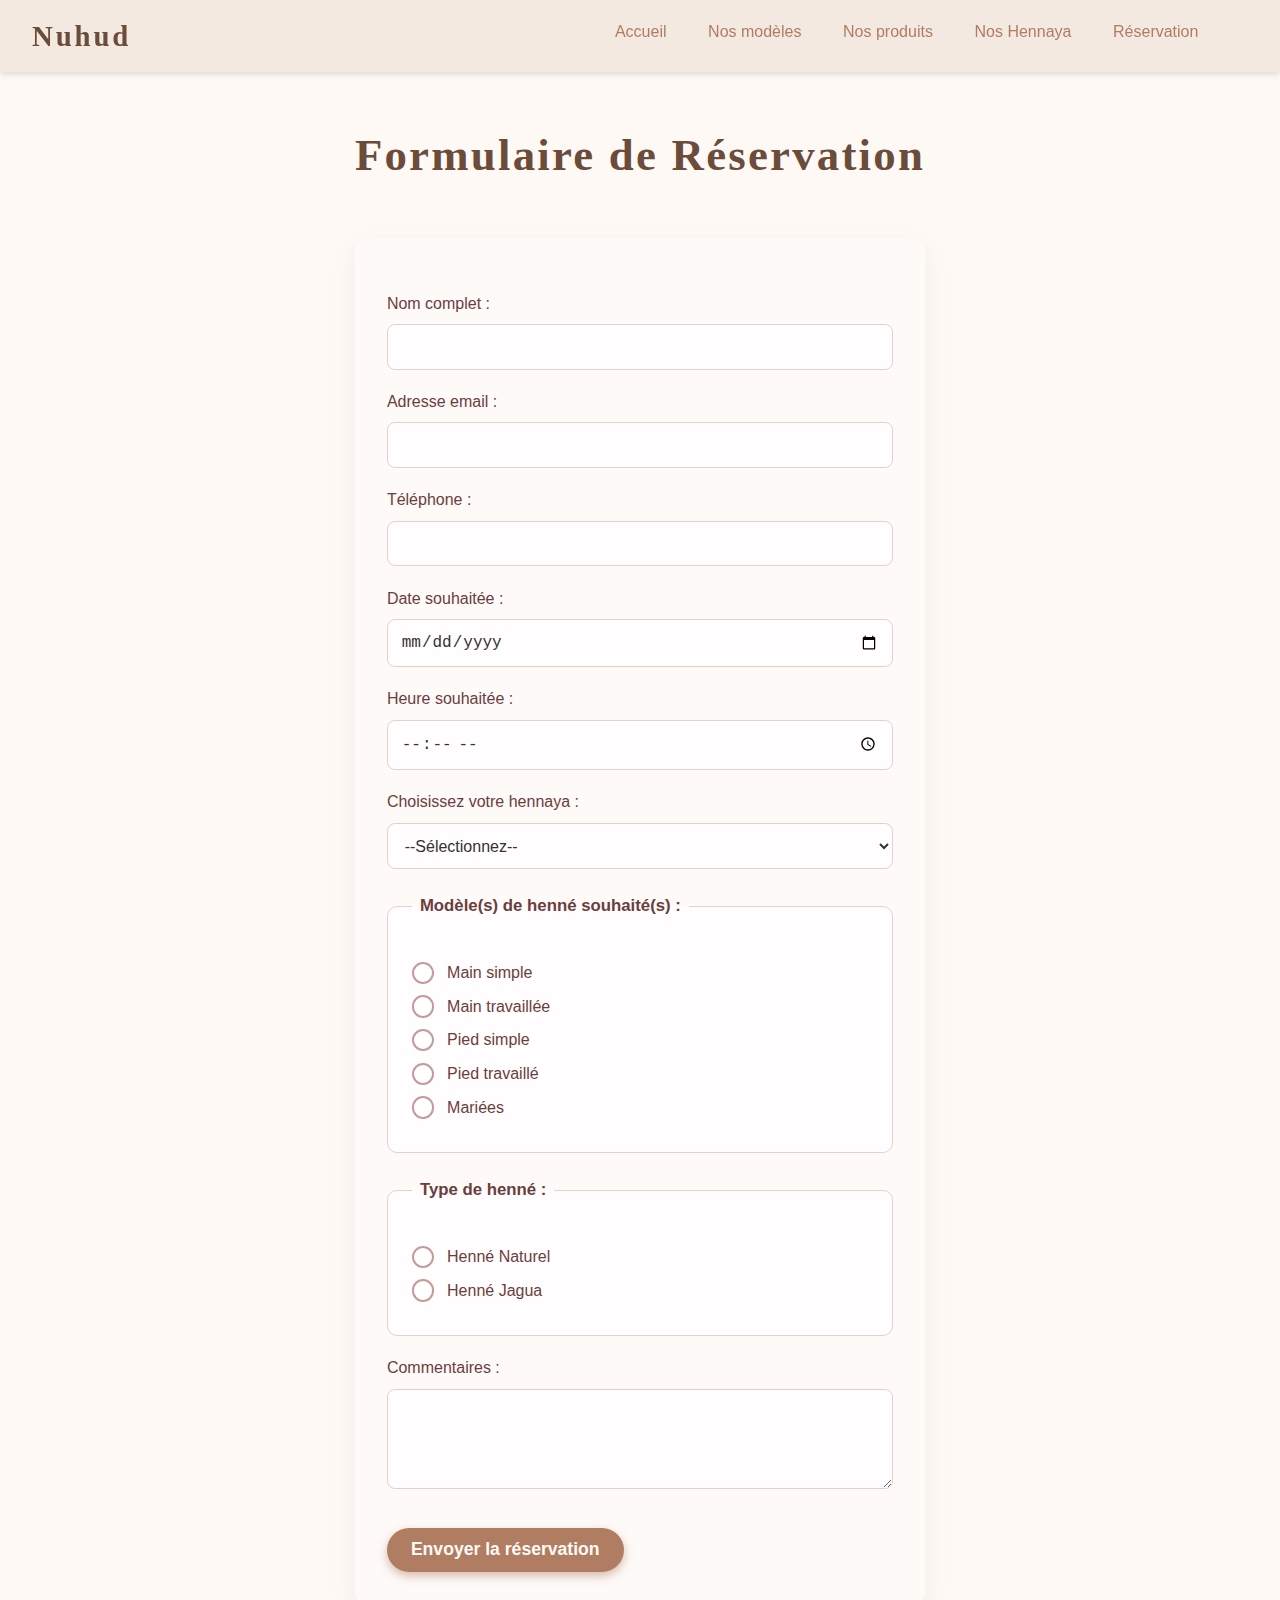
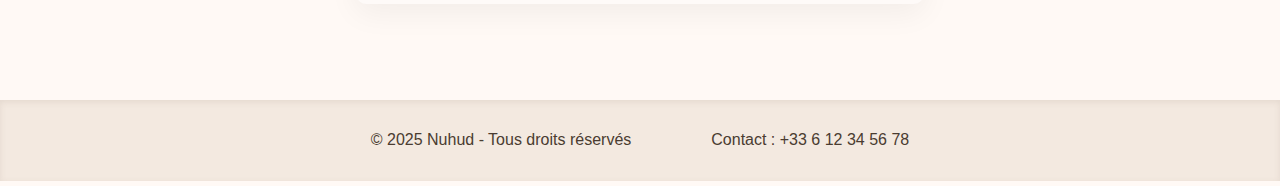
<file: contact.html>
<!DOCTYPE html>
<html lang="fr">
<head>
  <meta charset="UTF-8" />
  <meta name="viewport" content="width=device-width, initial-scale=1" />
  <title>Réservation - Henné & ENAIA</title>
  <link rel="stylesheet" href="page.css" />
</head>
<body>

  <nav class="navbar">
    <div class="nav-logo">Nuhud</div>
    <ul class="nav-menu">
      <li><a href="index.html">Accueil</a></li>
      <li><a href="modele.html">Nos modèles</a></li>
      <li><a href="produit.html">Nos produits</a></li>
      <li><a href="hennaya.html">Nos Hennaya</a></li>
      <li><a href="contact.html">Réservation</a></li>
      <li><a href="panier.html" class="panier-icon"><i class="fas fa-shopping-cart"></i></a></li>
    </ul>
  </nav>

 <main>
  <h1>Formulaire de Réservation</h1>
  <form id="form-reservation" action="#" method="post">
    <label for="nom">Nom complet :</label>
    <input type="text" id="nom" name="nom" required />

    <label for="email">Adresse email :</label>
    <input type="email" id="email" name="email" required />

    <label for="telephone">Téléphone :</label>
    <input type="tel" id="telephone" name="telephone" required />

    <label for="date">Date souhaitée :</label>
    <input type="date" id="date" name="date" required />

    <label for="heure">Heure souhaitée :</label>
    <input type="time" id="heure" name="heure" required />

    <label for="hennaya">Choisissez votre hennaya :</label>
    <select id="hennaya" name="hennaya" required>
      <option value="">--Sélectionnez--</option>
      <option value="enaia1">Fatima</option>
      <option value="enaia2">Amina</option>
      <option value="enaia3">Samira</option>
      <option value="enaia4">Mariam</option>
      <option value="enaia5">Arti</option>
      <option value="enaia6">Nour</option>
      <option value="enaia7">Yasmina</option>
      <option value="enaia8">Kamissa</option>
      <option value="enaia9">Zeynab</option>
      <option value="enaia10">Nani</option>
    </select>

    <fieldset>
      <legend>Modèle(s) de henné souhaité(s) :</legend>

      <input type="checkbox" id="main-simple" name="modeles[]" value="Main simple" />
      <label class="custom-option" for="main-simple">Main simple</label>

      <input type="checkbox" id="main-travaille" name="modeles[]" value="Main travaillée" />
      <label class="custom-option" for="main-travaille">Main travaillée</label>

      <input type="checkbox" id="pied-simple" name="modeles[]" value="Pied simple" />
      <label class="custom-option" for="pied-simple">Pied simple</label>

      <input type="checkbox" id="pied-travaille" name="modeles[]" value="Pied travaillé" />
      <label class="custom-option" for="pied-travaille">Pied travaillé</label>

      <input type="checkbox" id="mariee" name="modeles[]" value="Mariées" />
      <label class="custom-option" for="mariee">Mariées</label>
    </fieldset>

    <fieldset>
      <legend>Type de henné :</legend>

      <input type="radio" id="naturel" name="type_henne" value="Naturel" required />
      <label class="custom-option" for="naturel">Henné Naturel</label>

      <input type="radio" id="jagua" name="type_henne" value="Jagua" required />
      <label class="custom-option" for="jagua">Henné Jagua</label>
    </fieldset>

    <label for="commentaire">Commentaires :</label>
    <textarea id="commentaire" name="commentaire" rows="4"></textarea>

    <button type="submit">Envoyer la réservation</button>
  </form>
</main>
  <footer>
    <div class="footer-content">
      <p>© 2025 Nuhud - Tous droits réservés</p>
      <div class="social-icons">
        <a href="#"><i class="fab fa-facebook-f" aria-label="Facebook"></i></a>
        <a href="#"><i class="fab fa-instagram" aria-label="Instagram"></i></a>
        <a href="#"><i class="fab fa-whatsapp" aria-label="WhatsApp"></i></a>
      </div>
      <p>Contact : +33 6 12 34 56 78</p>
    </div>
  </footer>
  <script src="C:\Users\HAWAOU\Desktop\projet2/pagejs.js"></script>

</body>
</html>
</file>
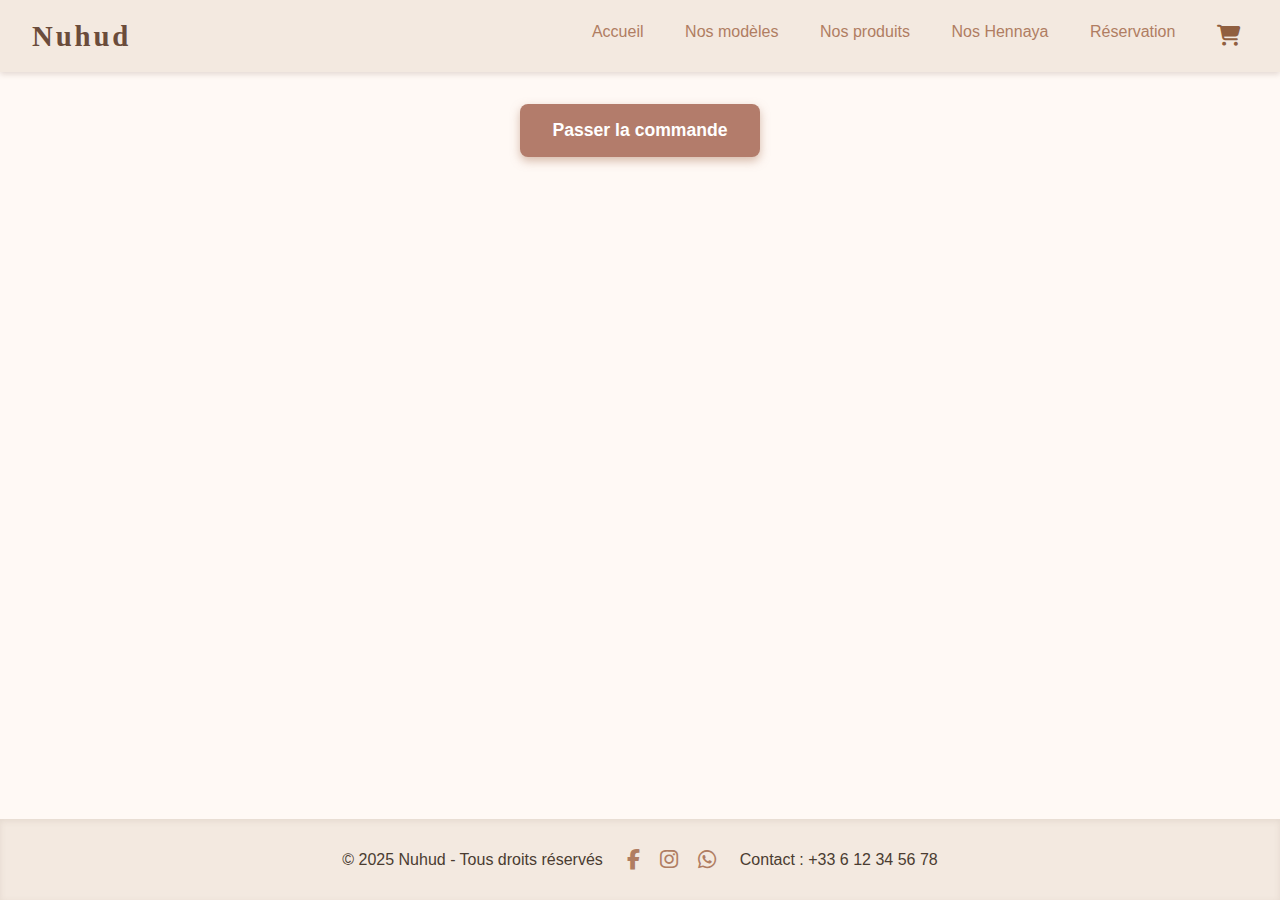
<file: panier.html>
<!DOCTYPE html>
<html lang="fr">
<head>
  <meta charset="UTF-8" />
  <meta name="viewport" content="width=device-width, initial-scale=1" />
  <title>Panier - Nuhud</title>
  <link rel="stylesheet" href="page.css" />
  <link rel="stylesheet" href="https://cdnjs.cloudflare.com/ajax/libs/font-awesome/6.5.0/css/all.min.css" />
</head>
<body>

  <nav class="navbar">
    <div class="nav-logo">Nuhud</div>
    <ul class="nav-menu">
      <li><a href="index.html">Accueil</a></li>
      <li><a href="modele.html"> Nos modèles</a></li>
      <li><a href="produit.html">Nos produits</a></li>
      <li><a href="hennaya.html">Nos Hennaya</a></li>
      <li><a href="contact.html">Réservation</a></li>
      <li><a href="panier.html" class="panier-icon"><i class="fas fa-shopping-cart"></i></a></li>
    </ul>
  </nav>

  <section class="panier-produit-list" id="contenu-panier">
  <!-- Les produits ajoutés s'afficheront ici -->
</section>

<button class="btn-passer-commande">Passer la commande</button>

  <footer>
    <div class="footer-content">
      <p>© 2025 Nuhud - Tous droits réservés</p>
      <div class="social-icons">
        <a href="#"><i class="fab fa-facebook-f" aria-label="Facebook"></i></a>
        <a href="#"><i class="fab fa-instagram" aria-label="Instagram"></i></a>
        <a href="#"><i class="fab fa-whatsapp" aria-label="WhatsApp"></i></a>
      </div>
      <p>Contact : +33 6 12 34 56 78</p>
    </div>
  </footer>
  <script src="C:\Users\HAWAOU\Desktop\projet2/pagejs.js"></script>

</body>
</html>
</file>
<file: page.css>
/* ========== RESET & BASE ========== */
*,
*::before,
*::after {
  box-sizing: border-box;
  margin: 0;
  padding: 0;
}

body {
  font-family: 'Segoe UI', Tahoma, Geneva, Verdana, sans-serif;
  background-color: #fff9f5;
  color: #4a3c31;
  line-height: 1.6;
  font-size: 16px;
  min-height: 100vh;
  display: flex;
  flex-direction: column;
}

/* ========== TYPOGRAPHIE ========== */
h1, h2, h3, h4 {
  font-family: 'Playfair Display', serif;
  color: #6b4c3b;
  margin-bottom: 1rem;
}

h1 {
  font-size: 2.8rem;
  font-weight: 700;
  letter-spacing: 0.05em;
  margin-top: 1rem;
}

h2 {
  font-size: 2rem;
  margin-top: 1.5rem;
}

h3 {
  font-size: 1.5rem;
  margin-top: 1.2rem;
}

p, label, a, input, button, select, textarea {
  font-size: 1rem;
  color: #4a3c31;
}

/* ========== LIENS ========== */
a {
  color: #b07d62;
  text-decoration: none;
  transition: color 0.3s ease;
}
a:hover,
a:focus {
  color: #905f40;
  text-decoration: underline;
  outline: none;
}

/* ========== NAVBAR ========== */
.navbar {
  background: #f3e9e0;
  box-shadow: 0 2px 6px rgba(107, 76, 59, 0.2);
  display: flex;
  justify-content: space-between;
  align-items: center;
  padding: 0.8rem 2rem;
  position: sticky;
  top: 0;
  z-index: 1000;
}

.nav-logo {
  font-family: 'Playfair Display', serif;
  font-size: 1.8rem;
  font-weight: 700;
  color: #6b4c3b;
  letter-spacing: 0.1em;
}

.nav-menu {
  list-style: none;
  display: flex;
  gap: 1.6rem;
}

.nav-menu li a {
  padding: 0.3rem 0.5rem;
  border-radius: 4px;
  transition: background-color 0.3s ease;
}

.nav-menu li a:hover,
.nav-menu li a:focus {
  background-color: #b07d62;
  color: #fff9f5;
  outline: none;
}

.nav-menu li a.panier-icon {
  font-size: 1.3rem;
  color: #905f40;
}


/* === HERO SECTION === */
.hero {
  position: relative;
  height: 100vh;
  overflow: hidden;
  font-family: 'Poppins', sans-serif;
}

.hero-img {
  width: 100%;
  height: 100%;
  object-fit: cover;
  filter: brightness(0.7);
}

.hero-overlay {
  position: absolute;
  top: 50%;
  left: 10%;
  transform: translateY(-50%);
  z-index: 2;
  color: #fff;
  text-align: left;
  max-width: 600px;
  animation: fadeIn 2s ease-in-out;
}

.hero-text {
  font-size: 3rem;
  font-weight: 700;
  margin-bottom: 20px;
  white-space: nowrap;
  overflow: hidden;
  border-right: 2px solid white;
  width: 0;
  animation: typing 3s steps(40, end) forwards, blink 0.75s step-end infinite;
  color: #f7dfcc;
}

.hero-btn {
  display: inline-block;
  padding: 12px 24px;
  background-color: #d2b48c;
  color: white;
  text-decoration: none;
  font-weight: bold;
  border-radius: 30px;
  transition: background-color 0.3s ease, transform 0.3s ease;
  font-size: 1.1rem;
}

.hero-btn:hover {
  background-color: #c19a6b;
  transform: scale(1.05);
}

/* Effets */
@keyframes typing {
  from { width: 0 }
  to { width: 100% }
}

@keyframes blink {
  50% { border-color: transparent }
}

@keyframes fadeIn {
  0% { opacity: 0; transform: translateY(30px); }
  100% { opacity: 1; transform: translateY(0); }
}


.hero-overlay.centered {
  top: 50%;
  left: 50%;
  transform: translate(-50%, -50%);
  text-align: center;
}


.presentation-site {
  padding: 4rem 2rem;
  background-color: #FAF8F5;
}

.presentation-block {
  display: flex;
  align-items: center;
  justify-content: space-between;
  margin-bottom: 4rem;
  flex-wrap: wrap;
  gap: 2rem;
}

/* Image décalée en zig-zag */
.presentation-block.left-image .presentation-img {
  order: 0;
}
.presentation-block.right-image .presentation-img {
  order: 1;
}
.presentation-block.right-image .presentation-text {
  order: 0;
}

/* Taille des blocs */
.presentation-img {
  width: 45%;
  border-radius: 10px;
  opacity: 0;
  transform: translateX(-100px);
  transition: all 1s ease;
}

.presentation-text {
  width: 45%;
  text-align: left;
  opacity: 0;
  transform: translateX(100px);
  transition: all 1s ease;
}

.slide-in-left.appear,
.slide-in-right.appear {
  opacity: 1;
  transform: translateX(0);
}

.delay {
  transition-delay: 0.4s;
}

/* Responsive */
@media (max-width: 768px) {
  .presentation-block {
    flex-direction: column;
    text-align: center;
  }

  .presentation-img,
  .presentation-text {
    width: 100%;
    order: initial !important;
    transform: none;
  }

  .slide-in-left,
  .slide-in-right {
    transform: none;
  }
}




.temoignages {
  background-color: #f9f4f0;
  padding: 4rem 2rem;
  text-align: center;
}

.temoignages h2 {
  font-size: 2.5rem;
  margin-bottom: 2rem;
  color: #4b2e2e;
}

.temoignage-cards {
  display: flex;
  flex-wrap: wrap;
  justify-content: center;
  gap: 2rem;
}

.temoignage-card {
  background-color: #fff;
  border: 1px solid #e6dcd3;
  border-radius: 12px;
  padding: 1.5rem;
  width: 280px;
  box-shadow: 0 5px 15px rgba(0,0,0,0.05);
  transition: transform 0.3s ease, box-shadow 0.3s ease;
  position: relative;
  opacity: 0;
  transform: translateY(50px);
}

.temoignage-card.appear {
  opacity: 1;
  transform: translateY(0);
}

.temoignage-card:hover {
  transform: scale(1.03);
  box-shadow: 0 8px 20px rgba(0,0,0,0.1);
}

.temoignage-card p {
  font-size: 1rem;
  color: #5a4343;
}

.temoignage-card .auteur {
  margin-top: 1rem;
  font-weight: bold;
  color: #a17664;
}



.reservation-cta {
  text-align: center;
  margin-top: 3rem;
}

.reservation-btn {
  background-color: #d8b4a0;
  color: white;
  padding: 1rem 2rem;
  font-size: 1.2rem;
  border: none;
  border-radius: 30px;
  cursor: pointer;
  transition: background-color 0.3s ease, transform 0.3s ease;
  text-decoration: none;
  display: inline-block;
  font-weight: 500;
}

.reservation-btn:hover {
  background-color: #c99d89;
  transform: scale(1.05);
}
/* ========== MAIN CONTENT ========== */
main {
  flex-grow: 1;
  max-width: 1100px;
  margin: 2rem auto 3rem auto;
  padding: 0 1.5rem;
}

/* ========== FORMULAIRES ========== */
form {
  max-width: 600px;
  margin: 3rem auto;
  background-color: #fefaf8;
  padding: 2rem;
  border-radius: 12px;
  box-shadow: 0 10px 30px rgba(0,0,0,0.05);
  font-family: 'Segoe UI', sans-serif;
}

form h1 {
  text-align: center;
  color: #6c3d3d;
  font-size: 2rem;
  margin-bottom: 1.5rem;
}

label, legend {
  display: block;
  margin-top: 1.2rem;
  margin-bottom: 0.5rem;
  color: #6c3d3d;
  font-weight: 500;
}

input, select, textarea {
  width: 100%;
  padding: 0.8rem;
  border: 1px solid #e8cfcf;
  border-radius: 8px;
  font-size: 1rem;
  background-color: #fffdfd;
  color: #333;
}

textarea {
  resize: vertical;
}

button {
  margin-top: 2rem;
  padding: 0.9rem 1.5rem;
  background-color: #6c3d3d;
  color: white;
  border: none;
  border-radius: 8px;
  cursor: pointer;
  font-size: 1rem;
  transition: background-color 0.3s ease;
}

button:hover {
  background-color: #542f2f;
}

/* --- Cases à cocher & radio personnalisées --- */
input[type="checkbox"], input[type="radio"] {
  display: none;
}

.custom-option {
  display: flex;
  align-items: center;
  margin: 0.5rem 0;
  position: relative;
  padding-left: 2.2rem;
  cursor: pointer;
  color: #6c3d3d;
  font-size: 1rem;
  transition: color 0.3s ease;
}

.custom-option:hover {
  color: #542f2f;
}

.custom-option::before {
  content: "";
  position: absolute;
  left: 0;
  top: 0.1rem;
  width: 1.4rem;
  height: 1.4rem;
  border: 2px solid #c69a9a;
  border-radius: 50%;
  background-color: #fff;
  transition: background-color 0.3s ease, border-color 0.3s ease;
}

input[type="radio"]:checked + .custom-option::before,
input[type="checkbox"]:checked + .custom-option::before {
  background-color: #6c3d3d;
  border-color: #6c3d3d;
}

input[type="radio"]:checked + .custom-option::after,
input[type="checkbox"]:checked + .custom-option::after {
  content: "";
  position: absolute;
  left: 0.45rem;
  top: 0.55rem;
  width: 0.5rem;
  height: 0.5rem;
  border-radius: 50%;
  background-color: white;
}


/* Style harmonisé pour fieldset */
fieldset {
  border: 1px solid #e8cfcf;
  padding: 1.5rem;
  border-radius: 10px;
  background-color: #fffdfd;
  margin-top: 1.5rem;
}

/* Harmoniser la légende avec les labels */
legend {
  font-weight: 600;
  color: #6c3d3d;
  padding: 0 0.5rem;
  font-size: 1.05rem;
}
/* ========== BOUTONS ========== */
button,
.btn-passer-commande {
  background-color: #b07d62;
  color: #fff9f5;
  border: none;
  padding: 0.7rem 1.5rem;
  font-size: 1.1rem;
  font-weight: 600;
  border-radius: 25px;
  cursor: pointer;
  box-shadow: 0 4px 10px rgba(176, 125, 98, 0.5);
  transition: background-color 0.3s ease, box-shadow 0.3s ease;
  display: inline-block;
}

button:hover,
button:focus,
.btn-passer-commande:hover,
.btn-passer-commande:focus {
  background-color: #905f40;
  box-shadow: 0 6px 14px rgba(144, 95, 64, 0.7);
  outline: none;
}

/* ========== GALERIE / PRODUITS / PANIER ========== */
.produit-boutique {
  background-color: #fff3ea;
  border-radius: 16px;
  padding: 1rem;
  box-shadow: 0 4px 12px rgba(176, 125, 98, 0.3);
  display: flex;
  flex-direction: column;
  align-items: center;
  position: relative;
  transition: transform 0.3s ease, box-shadow 0.3s ease;
  animation: fadeInUp 0.6s ease forwards;
}

.produit-boutique:nth-child(even) {
  transform: rotate(-1deg) translateY(-4px);
}
.produit-boutique:nth-child(odd) {
  transform: rotate(1deg) translateY(4px);
}

.produit-boutique:hover {
  transform: translateY(-6px) scale(1.02);
  box-shadow: 0 10px 22px rgba(144, 95, 64, 0.3);
}

.produit-boutique img {
  width: 50%;
  border-radius: 12px;
  margin-bottom: 0.7rem;
  transition: transform 0.3s ease;
  display: block;
  margin-left: auto;
  margin-right: auto;
}

.produit-boutique img:hover {
  transform: scale(1.06) rotate(1deg);
}

@keyframes fadeInUp {
  0% {
    opacity: 0;
    transform: translateY(30px);
  }
  100% {
    opacity: 1;
    transform: translateY(0);
  }
}



.btn-favoris {
  background: transparent;
  border: none;
  font-size: 1.1rem;
  font-weight: 600;
  cursor: pointer;
  color: #b07d62;
  transition: transform 0.2s ease, color 0.3s ease;
}

.btn-favoris:hover {
  transform: scale(1.05);
}

.btn-favoris.favori {
  color: #e74c3c;
  transform: scale(1.12);
}
.modele-section {
  padding: 4rem 2rem;
  background-color: #fefaf8;
}

.modele-section h2 {
  font-size: 2.5rem;
  color: #6c3d3d;
  text-align: center;
  margin-bottom: 2rem;
  font-weight: 600;
  letter-spacing: 1px;
}

/* --- SLIDER HORIZONTAL --- */
.modele-slider {
  display: flex;
  gap: 2rem;
  overflow-x: auto;
  scroll-snap-type: x mandatory;
  padding-bottom: 2rem;
  scroll-behavior: smooth;
}

.modele-slider::-webkit-scrollbar {
  height: 8px;
}

.modele-slider::-webkit-scrollbar-thumb {
  background: #d5a9a1;
  border-radius: 10px;
}

.modele-card {
  flex: 0 0 auto;
  width: 220px;
  aspect-ratio: 3 / 4;
  scroll-snap-align: center;
  perspective: 1000px;
  transition: transform 0.3s ease;
}

.card-inner {
  position: relative;
  width: 100%;
  height: 100%;
  transform-style: preserve-3d;
  transition: transform 0.6s ease;
}

.modele-card:hover .card-inner {
  transform: rotateY(180deg);
}

/* --- FACES --- */
.card-front,
.card-back {
  position: absolute;
  width: 100%;
  height: 100%;
  backface-visibility: hidden;
  border-radius: 12px;
  overflow: hidden;
  box-shadow: 0 8px 18px rgba(0, 0, 0, 0.08);
}

/* --- AVANT --- */
.card-front img {
  width: 100%;
  height: 100%;
  object-fit: cover;
}

/* --- ARRIÈRE --- */
.card-back {
  background-color: #fff6f3;
  transform: rotateY(180deg);
  display: flex;
  flex-direction: column;
  justify-content: center;
  align-items: center;
  color: #6c3d3d;
  font-weight: 500;
  font-size: 1rem;
  padding: 1.2rem;
  text-align: center;
  line-height: 1.6;
}

.card-back p {
  margin: 0.5rem 0;
  font-size: 1.05rem;
}

.card-back strong {
  display: block;
  font-size: 1.1rem;
  color: #a05a5a;
}

/* --- RESPONSIVE --- */
@media (max-width: 768px) {
  .modele-card {
    width: 160px;
    aspect-ratio: 2.5 / 4;
  }

  .card-back p {
    font-size: 0.95rem;
  }
}

/* ========== MODALE (ajouter au panier) ========== */
.modal-overlay {
  position: fixed;
  top: 0;
  left: 0;
  width: 100%;
  height: 100%;
  background-color: rgba(74, 60, 49, 0.7);
  display: none;
  justify-content: center;
  align-items: center;
  z-index: 1100;
}

.modal-overlay.active {
  display: flex;
}

.modal-content {
  background-color: #fff3ea;
  border-radius: 15px;
  padding: 2rem 2.5rem;
  width: 90%;
  max-width: 450px;
  box-shadow: 0 8px 24px rgba(176, 125, 98, 0.5);
  position: relative;
}

.modal-content h3 {
  color: #6b4c3b;
  margin-bottom: 1rem;
  font-family: 'Playfair Display', serif;
}

.modal-content img {
  max-width: 120px;
  display: block;
  margin: 0 auto 1rem auto;
  border-radius: 10px;
  box-shadow: 0 3px 12px rgba(176, 125, 98, 0.3);
}

.modal-content label {
  font-weight: 600;
  display: block;
  margin-bottom: 0.3rem;
  color: #4a3c31;
}

.modal-content input[type="number"] {
  width: 80px;
  padding: 0.4rem 0.6rem;
  border: 1.5px solid #d6bba2;
  border-radius: 6px;
  font-size: 1rem;
  margin-bottom: 1.2rem;
}

.modal-buttons {
  display: flex;
  justify-content: space-between;
  gap: 1rem;
}

.modal-buttons button {
  flex-grow: 1;
}



.panier-produit-list {
  display: flex;
  flex-wrap: wrap;
  gap: 2rem;
  justify-content: center;
}

.panier-produit {
  background: #fff8f5;
  border-radius: 12px;
  box-shadow: 0 4px 12px rgba(0,0,0,0.08);
  display: flex;
  flex-direction: column;
  align-items: center;
  padding: 1.5rem;
  width: 280px;
  transition: transform 0.3s ease;
}

.panier-produit:hover {
  transform: translateY(-5px);
}

.panier-produit img {
  width: 100%;
  height: auto;
  border-radius: 10px;
}

.details-produit {
  text-align: center;
  margin-top: 1rem;
}

.details-produit input[type="number"] {
  padding: 0.5rem;
  border-radius: 8px;
  border: 1px solid #ddd;
  width: 60px;
  margin: 0.5rem 0;
}

.btn-passer-commande {
  margin: 2rem auto;
  display: block;
  background: #b37c6b;
  color: white;
  padding: 1rem 2rem;
  border: none;
  border-radius: 8px;
  font-size: 1.1rem;
  cursor: pointer;
  transition: background 0.3s ease;
}

.btn-passer-commande:hover {
  background: #a05d4a;
}

/* Conteneur des profils ENAIA */
.hennaya-list {
  display: grid;
  grid-template-columns: repeat(auto-fit, minmax(250px, 1fr));
  gap: 30px;
  padding: 40px;
  max-width: 1200px;
  margin: auto;
}

/* Carte individuelle */
.hennaya-profil {
  background-color: #fffaf7;
  border-radius: 15px;
  box-shadow: 0 4px 20px rgba(0, 0, 0, 0.07);
  padding: 20px;
  text-align: center;
  transition: transform 0.3s ease;
}

.hennaya-profil:hover {
  transform: translateY(-5px);
}

/* Image du profil */
.hennaya-profil img {
  width: 100%;
  height: 250px;
  object-fit: cover;
  border-radius: 10px;
}

/* Bouton */
.btn-info {
  background-color: #c7a17a;
  color: white;
  border: none;
  padding: 10px 15px;
  margin-top: 10px;
  border-radius: 8px;
  cursor: pointer;
  transition: background-color 0.3s ease;
}

.btn-info:hover {
  background-color: #a47956;
}

/* Détails masqués */
.enaia-details {
  margin-top: 10px;
  background-color: #f9f4f0;
  padding: 10px;
  border-radius: 8px;
  font-size: 0.9em;
  max-height: 0;
  overflow: hidden;
  transition: max-height 0.6s ease, opacity 0.6s ease;
  opacity: 0;
}

.enaia-details.show {
  max-height: 300px; /* assez grand pour le contenu */
  opacity: 1;
}


/* ========== PIED DE PAGE ========== */
footer {
  background-color: #f3e9e0;
  padding: 1.5rem 2rem;
  text-align: center;
  font-size: 0.9rem;
  color: #6b4c3b;
  box-shadow: inset 0 2px 6px rgba(107, 76, 59, 0.1);
  margin-top: auto;
}

.footer-content {
  max-width: 1100px;
  margin: 0 auto;
  display: flex;
  flex-wrap: wrap;
  justify-content: center;
  align-items: center;
  gap: 1rem;
}

.social-icons a {
  color: #b07d62;
  margin: 0 0.5rem;
  font-size: 1.3rem;
  transition: color 0.3s ease;
}

.social-icons a:hover,
.social-icons a:focus {
  color: #905f40;
  outline: none;
}

/* ========== TABLEAUX (infos pratiques etc.) ========== */
table {
  width: 100%;
  border-collapse: collapse;
  margin-top: 1rem;
  box-shadow: 0 3px 8px rgba(176, 125, 98, 0.15);
  background-color: #fff3ea;
  border-radius: 10px;
  overflow: hidden;
}

th,
td {
  padding: 0.9rem 1.2rem;
  text-align: left;
  border-bottom: 1px solid #d6bba2;
  color: #4a3c31;
}

th {
  background-color: #b07d62;
  color: #fff9f5;
  font-weight: 600;
}

tr:hover {
  background-color: #f9e6d9;
}

/* ========== RESPONSIVE (mobile/tablette) ========== */
@media (max-width: 768px) {
  .nav-menu {
    flex-direction: column;
    gap: 0.8rem;
    background-color: #f3e9e0;
    position: fixed;
    top: 60px;
    right: 0;
    width: 220px;
    height: calc(100vh - 60px);
    padding: 1rem;
    transform: translateX(100%);
    transition: transform 0.3s ease;
    box-shadow: -3px 0 6px rgba(107, 76, 59, 0.3);
  }
  .nav-menu.active {
    transform: translateX(0);
  }
  .nav-menu li {
    margin-bottom: 0.5rem;
  }
  .nav-logo {
    font-size: 1.6rem;
  }
  main {
    padding: 1rem;
    margin: 1rem auto 2rem auto;
  }
  form {
    padding: 1.2rem 1.5rem;
  }
  .gallery,
  .section-produits,
  .panier-produit-container {
    grid-template-columns: repeat(auto-fit, minmax(160px, 1fr));
  }
  .flip-card {
    width: 160px;
    height: 200px;
  }
}

/* ========== ANIMATIONS ========== */
@keyframes fadeInUp {
  0% {
    opacity: 0;
    transform: translateY(20px);
  }
  100% {
    opacity: 1;
    transform: translateY(0);
  }
}

.fade-in-up {
  animation: fadeInUp 1s ease forwards;
}

/* ========== UTILITAIRES ========== */
.text-center {
  text-align: center;
}

.mt-1 {
  margin-top: 1rem;
}

.mt-2 {
  margin-top: 2rem;
}

.mb-1 {
  margin-bottom: 1rem;
}

/* ========== ICONES FONT AWESOME (si utilisées) ========== */
@import url("https://cdnjs.cloudflare.com/ajax/libs/font-awesome/5.15.4/css/all.min.css");
</file>
